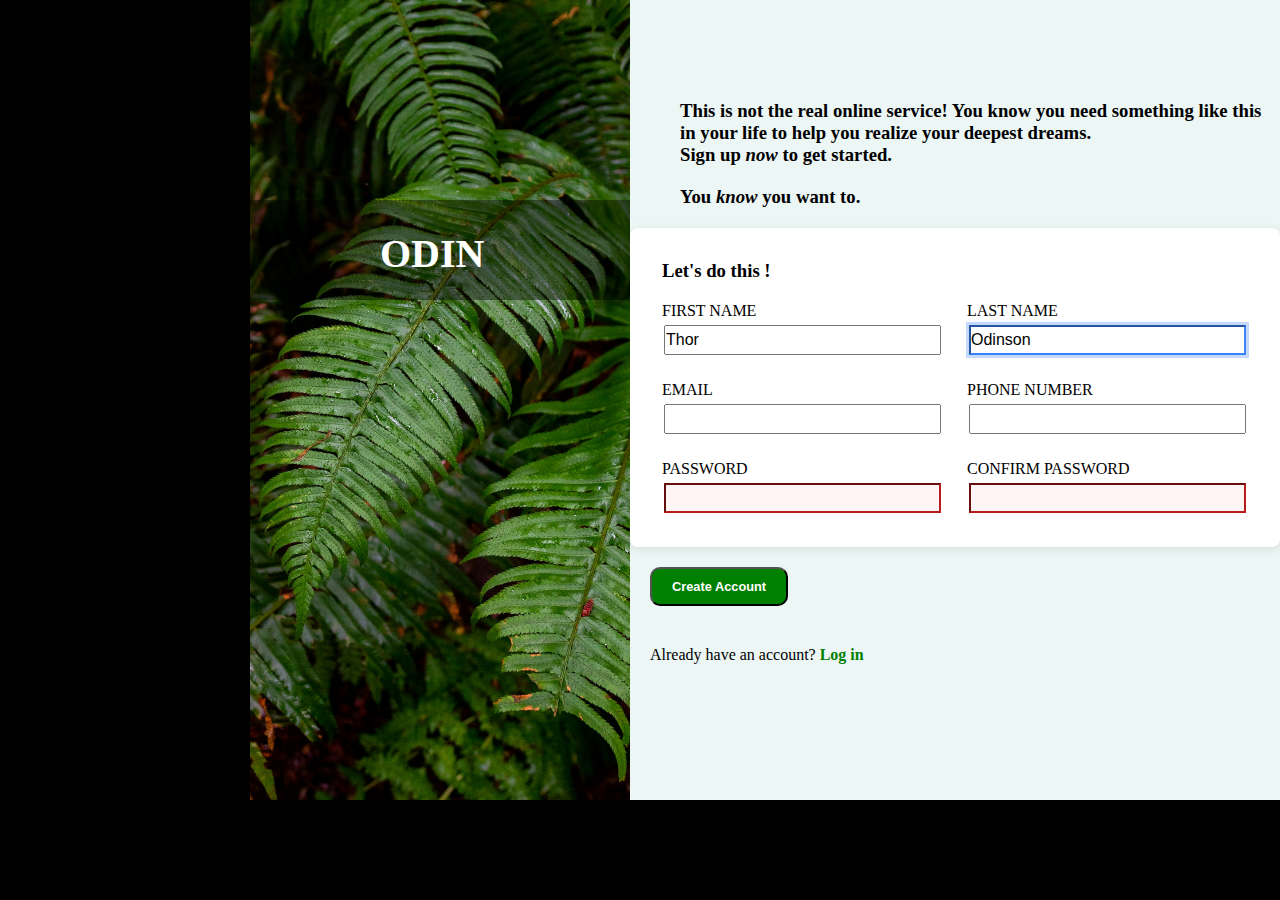
<file: index.html>
<!DOCTYPE html>
<html lang="en">
<head>
    <meta charset="UTF-8">
    <meta name="viewport" content="width=device-width, initial-scale=1.0">
    <link rel="stylesheet" href="./style.css">
    <title>Form</title>
</head>
<body>
    <section>
    <div class="container-logo">
        <h3 class="logo">ODIN</h3>
    </div>

    <div class="container">
        <h3 style="margin: 100px 0 0 50px;">This is not the real online service! You know you need something like this in your life to help you realize your deepest dreams. <br> Sign up <i>now</i> to get started.</h3>
    <h3 style="margin: 20px 0 20px 50px;">You <i>know</i> you want to.</h3>
    <div class="form-container">
      
            <h3>Let's do this !</h3>
        <form class="form-grid">
        <div class="form-group">
            <label for="firstName">FIRST NAME</label>
            <input type="text" id="firstName" value="Thor">
        </div>
        <div class="form-group">
            <label for="lastName">LAST NAME</label> 
            <input type="text" id="lastName" value="Odinson" class="active">
        </div>
        <div class="form-group">
             <label for="email">EMAIL</label>
        <input type="email" id="email">
        </div>
        <div class="form-group">
            <label for="phoneNumber">PHONE NUMBER</label> 
        <input type="text" id="phoneNumber">
        </div>
        <div class="form-group">  <label for="password">PASSWORD</label> 
        <input type="password" class="error" id="password" >
    </div>
        <div class="form-group">
              <label for="confirmPassword">CONFIRM PASSWORD</label> 
        <input type="password" class="error" id="confirmPassword">
        </div>
        </form>
        </div>
            <button type="Submit">Create Account</button>
    <p>Already have an account? <a href="#">Log in</a></p>
    </div>

    </section>
</body>
</html>
</file>
<file: style.css>
*{
    margin: 0;
    padding: 0;
    box-sizing: border-box;
}
body{
    background-color: black;
}
.logo{
    font-size: 2rem;
}
section{
    display: flex;
    flex-wrap: wrap;
    margin-left: 250px;
}
.container-logo{
    background-image: url(./halie-west-25xggax4bSA-unsplash.jpg);
    height: 800px;
    width: 380px;
    background-repeat: no-repeat;
    background-position: center;
    background-size: cover;
}
.container-logo h3{
    color: white;
    margin-top:200px;
    background-color: rgba(0, 0, 0, 0.4);
    height: 100px;
    padding: 30px 130px ;
    font-size: 2.5rem;
}
.container{
    background-color: rgb(236, 246, 245);
    height: 800px;
    width: 650px;
}
table{
    color: white;
}
.form-container {
  background: #fff;
  padding: 2rem;
  max-width: 800px;
  margin: auto;
  box-shadow: 0 2px 10px rgba(0,0,0,0.1);
  border-radius: 8px;
}
.form-grid{
    padding-top: 20px;
    display: grid;
    grid-template-columns: repeat(2, 1fr);
    gap: 1.5rem;
}
.form-group{
    display: flex;
    flex-direction: column;
}
label{
    font-weight: 500;
}
input{
    margin: 2px;
    margin-top: 5px;
    height: 30px;
    font-size: 1rem;
    transition: border 0.25s, box-shadow 0.25s;
}
input.active {
  border-color: #3b82f6; /* blue-500 */
  box-shadow: 0 0 0 3px rgba(59, 130, 246, 0.3);
}

/* Error fields */
input.error {
  border-color: #b91c1c; /* red-700 */
  background-color: #fff5f5;
}
button{
    padding: 10px 20px;
    background-color: green;
    font-size: 0.8rem;
    font-weight: 600;
    color: white;
    margin: 20px;
    border-radius: 10px;
}
p{
    margin: 20px;
}
a{
    color: green;
    text-decoration: none;
    font-weight: 600;
}
</file>
